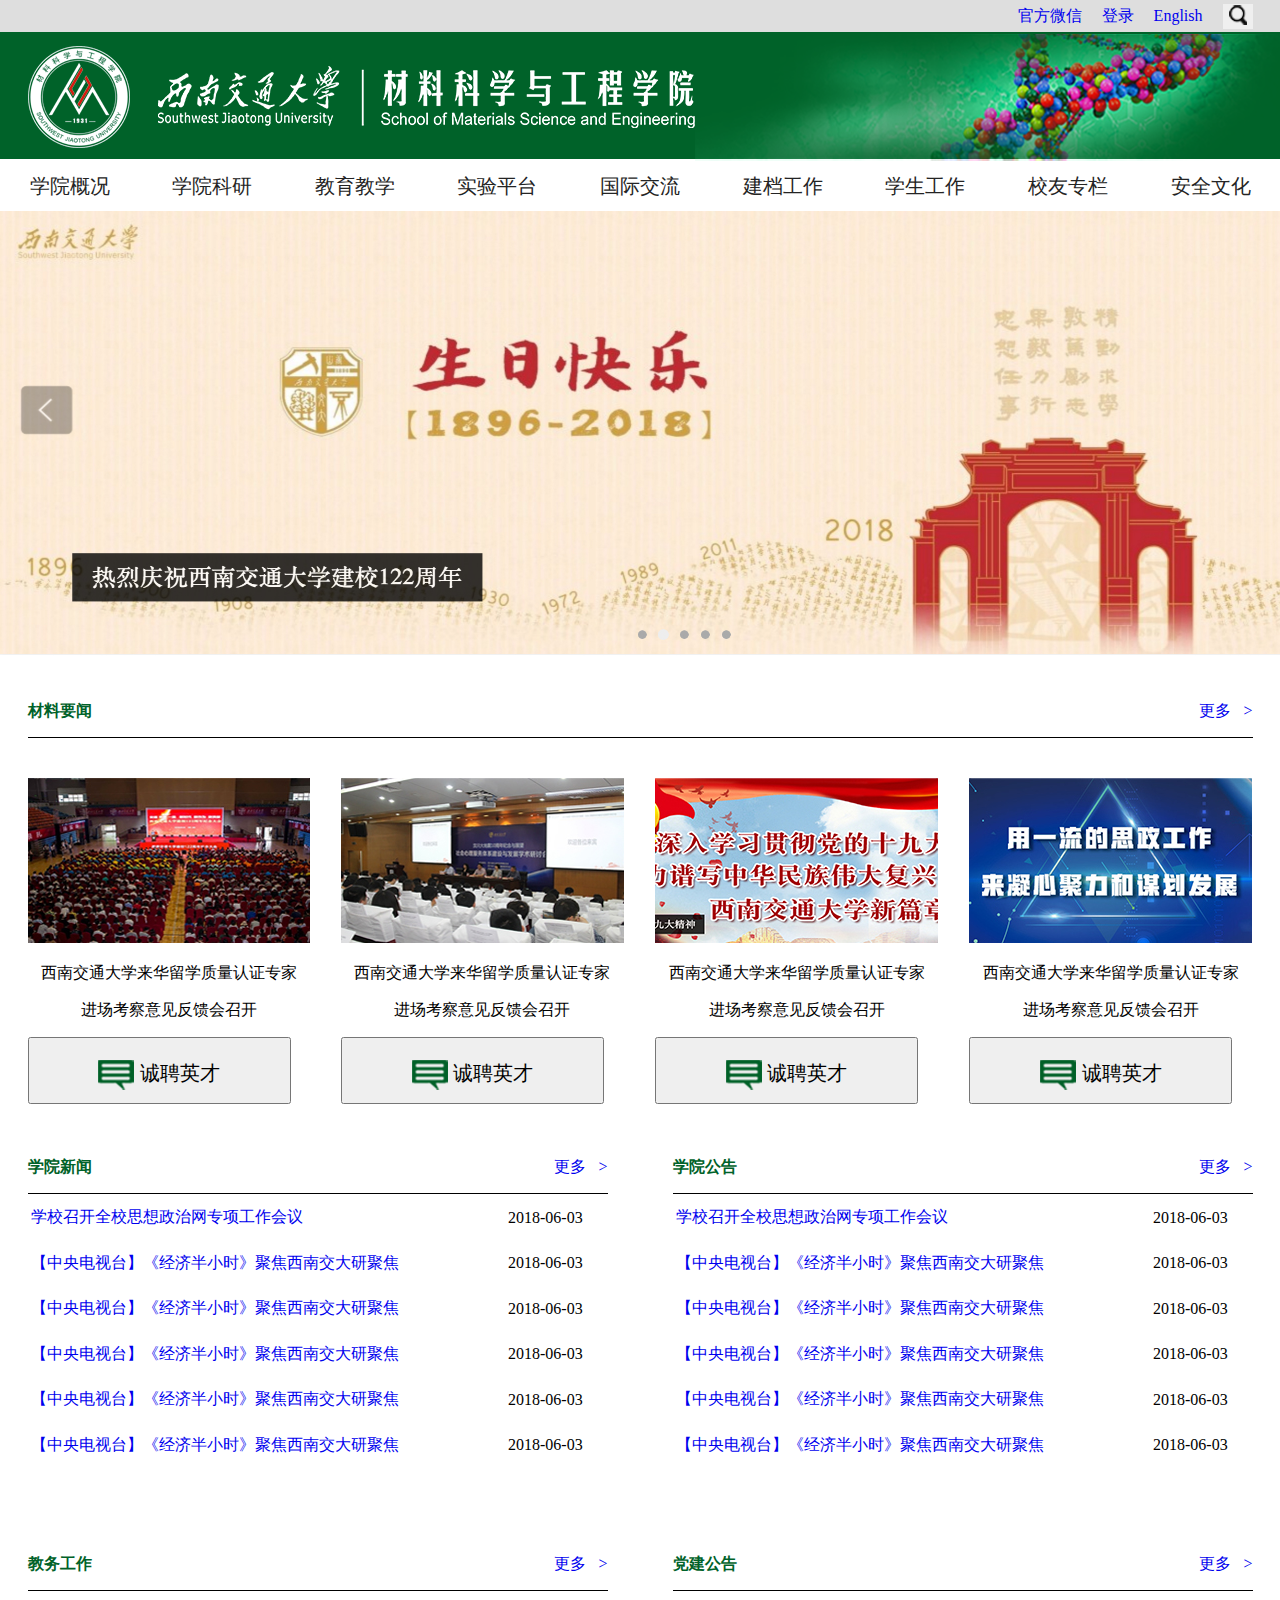
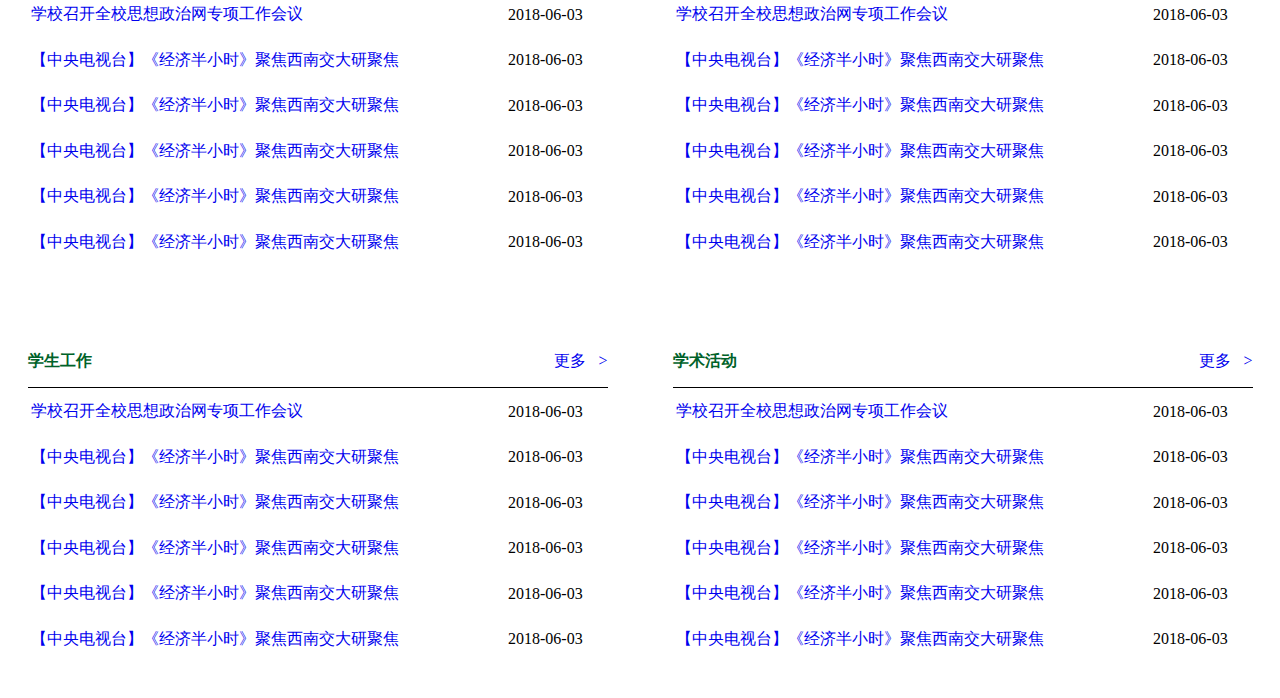
<file: 西南交通大学材料科学与工程学院/index.html>
<!DOCTYPE html>
<html lang="en">
<head>
    <meta charset="UTF-8">
    <meta name="viewport" content="width=device-width, initial-scale=1.0">
    <meta http-equiv="X-UA-Compatible" content="ie=edge">
    <title>西南交通大学材料科学与工程学院</title>
    <link rel="stylesheet" href="css/style.css">
</head>
<body>
    <header>
        <div class="head_top">
            <div class="head_top_main">
                <ul>
                    <li><a href="#">官方微信</a></li>
                    <li><a href="#">登录</a></li>
                    <li><a href="#">English</a></li>
                    <li><button><img src="images/椭圆3.png" alt="search"></button></li>
                </ul>
            </div>
        </div>
        <div class="head_banner">
            <div class="head_banner_main">
                <ul>
                    <li><img src="images/flag.png" alt=""></li>
                    <li><img src="images/name.png" alt=""></li>
                    <li><img src="images/banner4.png" alt=""></li>
                </ul>
            </div>
        </div>
        <div class="head_nav">
            <div class="head_nav_main">
                <ul>
                    <li><a href="#">学院概况</a></li>
                    <li><a href="#">学院科研</a></li>
                    <li><a href="#">教育教学</a></li>
                    <li><a href="#">实验平台</a></li>
                    <li><a href="#">国际交流</a></li>
                    <li><a href="#">建档工作</a></li>
                    <li><a href="#">学生工作</a></li>
                    <li><a href="#">校友专栏</a></li>
                    <li><a href="#">安全文化</a></li>
                </ul>
            </div>
        </div>
    </header>
    <section>
        <div class="banner">
            <div class="banner_img">
                <img src="images/banner2.jpg" alt="">
                <img src="images/banner3.jpg" alt="">
                <img src="images/banner1.png" alt="">
            </div>
        </div>

        <div class="content">
            <div class="content_main">
                <!--材料要闻-->
                <div class="content_main_news">
                    <div class="content_main_news_title">
                        <h4>材料要闻</h4>
                        <div class="more_news">
                            <a href="#">
                                更多  &nbsp;&nbsp;>
                            </a>
                        </div> 
                    </div>
                    <div class="content_main_news_cot">
                        <div class="content_main_news_cot_on">
                            <img src="images/img1.jpg" alt="">
                            <p>西南交通大学来华留学质量认证专家</p>
                            <p>进场考察意见反馈会召开</p>
                            <button><img src="images/Quote.png" alt=""> 诚聘英才</button>
                        </div>
                        <div class="content_main_news_cot_on">
                            <img src="images/img2.jpg" alt="">
                            <p>西南交通大学来华留学质量认证专家</p>
                            <p>进场考察意见反馈会召开</p>
                            <button><img src="images/Quote.png" alt=""> 诚聘英才</button>
                        </div>
                        <div class="content_main_news_cot_three">
                            <img src="images/img3.jpg" alt="">
                            <p>西南交通大学来华留学质量认证专家</p>
                            <p>进场考察意见反馈会召开</p>
                            <button><img src="images/Quote.png" alt=""> 诚聘英才</button>
                        </div>
                        <div class="content_main_news_cot_on">
                            <img src="images/img4.jpg" alt="">
                            <p>西南交通大学来华留学质量认证专家</p>
                            <p>进场考察意见反馈会召开</p>
                            <button><img src="images/Quote.png" alt=""> 诚聘英才</button>
                        </div>
                    </div>
                </div>
                
<!--学院新闻，学院公告-->
                <div class="content_main_newsNotice">
                    <!--学院新闻-->
                    <div class="content_main_newsNotice_xw">
                        <div class="content_main_xw_title">
                            <h4>学院新闻</h4>
                            <div class="more_news">
                                <a href="#">
                                    更多  &nbsp;&nbsp;>
                                </a>
                            </div>
                        </div>
                        <table>
                            <tr>
                                <td><a href="#">学校召开全校思想政治网专项工作会议</a></td>
                                <td>2018-06-03</td>
                            </tr>
                            <tr>
                                <td><a href="#">【中央电视台】《经济半小时》聚焦西南交大研聚焦</a></td>
                                <td>2018-06-03</td>
                            </tr>
                            <tr>
                                <td><a href="#">【中央电视台】《经济半小时》聚焦西南交大研聚焦</a></td>
                                <td>2018-06-03</td>
                            </tr>
                            <tr>
                                <td><a href="#">【中央电视台】《经济半小时》聚焦西南交大研聚焦</a></td>
                                <td>2018-06-03</td>
                            </tr>
                            <tr>
                                <td><a href="#">【中央电视台】《经济半小时》聚焦西南交大研聚焦</a></td>
                                <td>2018-06-03</td>
                            </tr>
                            <tr>
                                <td><a href="#">【中央电视台】《经济半小时》聚焦西南交大研聚焦</a></td>
                                <td>2018-06-03</td>
                            </tr>

                        </table>
                    </div>
                    <!--学院公告-->
                    <div class="content_main_newsNotice_gg">
                        <div class="content_main_gg_title">
                            <h4>学院公告</h4>
                            <div class="more_news">
                                <a href="#">
                                    更多  &nbsp;&nbsp;>
                                </a>
                            </div>
                        </div>
                        <table>
                                <tr>
                                    <td><a href="#">学校召开全校思想政治网专项工作会议</a></td>
                                    <td>2018-06-03</td>
                                </tr>
                                <tr>
                                    <td><a href="#">【中央电视台】《经济半小时》聚焦西南交大研聚焦</a></td>
                                    <td>2018-06-03</td>
                                </tr>
                                <tr>
                                    <td><a href="#">【中央电视台】《经济半小时》聚焦西南交大研聚焦</a></td>
                                    <td>2018-06-03</td>
                                </tr>
                                <tr>
                                    <td><a href="#">【中央电视台】《经济半小时》聚焦西南交大研聚焦</a></td>
                                    <td>2018-06-03</td>
                                </tr>
                                <tr>
                                    <td><a href="#">【中央电视台】《经济半小时》聚焦西南交大研聚焦</a></td>
                                    <td>2018-06-03</td>
                                </tr>
                                <tr>
                                    <td><a href="#">【中央电视台】《经济半小时》聚焦西南交大研聚焦</a></td>
                                    <td>2018-06-03</td>
                                </tr>
    
                            </table>
                    </div>


                </div>



<!--教务工作，党建公告-->
                <div class="content_main_newsNotice">
                        <!--教务工作-->
                        <div class="content_main_newsNotice_xw">
                            <div class="content_main_xw_title">
                                <h4>教务工作</h4>
                                <div class="more_news">
                                    <a href="#">
                                        更多  &nbsp;&nbsp;>
                                    </a>
                                </div>
                            </div>
                            <table>
                                <tr>
                                    <td><a href="#">学校召开全校思想政治网专项工作会议</a></td>
                                    <td>2018-06-03</td>
                                </tr>
                                <tr>
                                    <td><a href="#">【中央电视台】《经济半小时》聚焦西南交大研聚焦</a></td>
                                    <td>2018-06-03</td>
                                </tr>
                                <tr>
                                    <td><a href="#">【中央电视台】《经济半小时》聚焦西南交大研聚焦</a></td>
                                    <td>2018-06-03</td>
                                </tr>
                                <tr>
                                    <td><a href="#">【中央电视台】《经济半小时》聚焦西南交大研聚焦</a></td>
                                    <td>2018-06-03</td>
                                </tr>
                                <tr>
                                    <td><a href="#">【中央电视台】《经济半小时》聚焦西南交大研聚焦</a></td>
                                    <td>2018-06-03</td>
                                </tr>
                                <tr>
                                    <td><a href="#">【中央电视台】《经济半小时》聚焦西南交大研聚焦</a></td>
                                    <td>2018-06-03</td>
                                </tr>
    
                            </table>
                        </div>
                        <!--党建公告-->
                        <div class="content_main_newsNotice_gg">
                            <div class="content_main_gg_title">
                                <h4>党建公告</h4>
                                <div class="more_news">
                                    <a href="#">
                                        更多  &nbsp;&nbsp;>
                                    </a>
                                </div>
                            </div>
                            <table>
                                    <tr>
                                        <td><a href="#">学校召开全校思想政治网专项工作会议</a></td>
                                        <td>2018-06-03</td>
                                    </tr>
                                    <tr>
                                        <td><a href="#">【中央电视台】《经济半小时》聚焦西南交大研聚焦</a></td>
                                        <td>2018-06-03</td>
                                    </tr>
                                    <tr>
                                        <td><a href="#">【中央电视台】《经济半小时》聚焦西南交大研聚焦</a></td>
                                        <td>2018-06-03</td>
                                    </tr>
                                    <tr>
                                        <td><a href="#">【中央电视台】《经济半小时》聚焦西南交大研聚焦</a></td>
                                        <td>2018-06-03</td>
                                    </tr>
                                    <tr>
                                        <td><a href="#">【中央电视台】《经济半小时》聚焦西南交大研聚焦</a></td>
                                        <td>2018-06-03</td>
                                    </tr>
                                    <tr>
                                        <td><a href="#">【中央电视台】《经济半小时》聚焦西南交大研聚焦</a></td>
                                        <td>2018-06-03</td>
                                    </tr>
                                </table>
                        </div>
                    </div>



<!--学生工作和学术活动-->
                    <div class="content_main_newsNotice">
                            <!--学生工作-->
                            <div class="content_main_newsNotice_xw">
                                <div class="content_main_xw_title">
                                    <h4>学生工作</h4>
                                    <div class="more_news">
                                        <a href="#">
                                            更多  &nbsp;&nbsp;>
                                        </a>
                                    </div>
                                </div>
                                <table>
                                    <tr>
                                        <td><a href="#">学校召开全校思想政治网专项工作会议</a></td>
                                        <td>2018-06-03</td>
                                    </tr>
                                    <tr>
                                        <td><a href="#">【中央电视台】《经济半小时》聚焦西南交大研聚焦</a></td>
                                        <td>2018-06-03</td>
                                    </tr>
                                    <tr>
                                        <td><a href="#">【中央电视台】《经济半小时》聚焦西南交大研聚焦</a></td>
                                        <td>2018-06-03</td>
                                    </tr>
                                    <tr>
                                        <td><a href="#">【中央电视台】《经济半小时》聚焦西南交大研聚焦</a></td>
                                        <td>2018-06-03</td>
                                    </tr>
                                    <tr>
                                        <td><a href="#">【中央电视台】《经济半小时》聚焦西南交大研聚焦</a></td>
                                        <td>2018-06-03</td>
                                    </tr>
                                    <tr>
                                        <td><a href="#">【中央电视台】《经济半小时》聚焦西南交大研聚焦</a></td>
                                        <td>2018-06-03</td>
                                    </tr>
        
                                </table>
                            </div>
                            <!--学术活动-->
                            <div class="content_main_newsNotice_gg">
                                <div class="content_main_gg_title">
                                    <h4>学术活动</h4>
                                    <div class="more_news">
                                        <a href="#">
                                            更多  &nbsp;&nbsp;>
                                        </a>
                                    </div>
                                </div>
                                <table>
                                        <tr>
                                            <td><a href="#">学校召开全校思想政治网专项工作会议</a></td>
                                            <td>2018-06-03</td>
                                        </tr>
                                        <tr>
                                            <td><a href="#">【中央电视台】《经济半小时》聚焦西南交大研聚焦</a></td>
                                            <td>2018-06-03</td>
                                        </tr>
                                        <tr>
                                            <td><a href="#">【中央电视台】《经济半小时》聚焦西南交大研聚焦</a></td>
                                            <td>2018-06-03</td>
                                        </tr>
                                        <tr>
                                            <td><a href="#">【中央电视台】《经济半小时》聚焦西南交大研聚焦</a></td>
                                            <td>2018-06-03</td>
                                        </tr>
                                        <tr>
                                            <td><a href="#">【中央电视台】《经济半小时》聚焦西南交大研聚焦</a></td>
                                            <td>2018-06-03</td>
                                        </tr>
                                        <tr>
                                            <td><a href="#">【中央电视台】《经济半小时》聚焦西南交大研聚焦</a></td>
                                            <td>2018-06-03</td>
                                        </tr>
            
                                    </table>
                            </div>
                        </div>



            </div> 
        </div>
    </section>
    
</body>
</html>
</file>
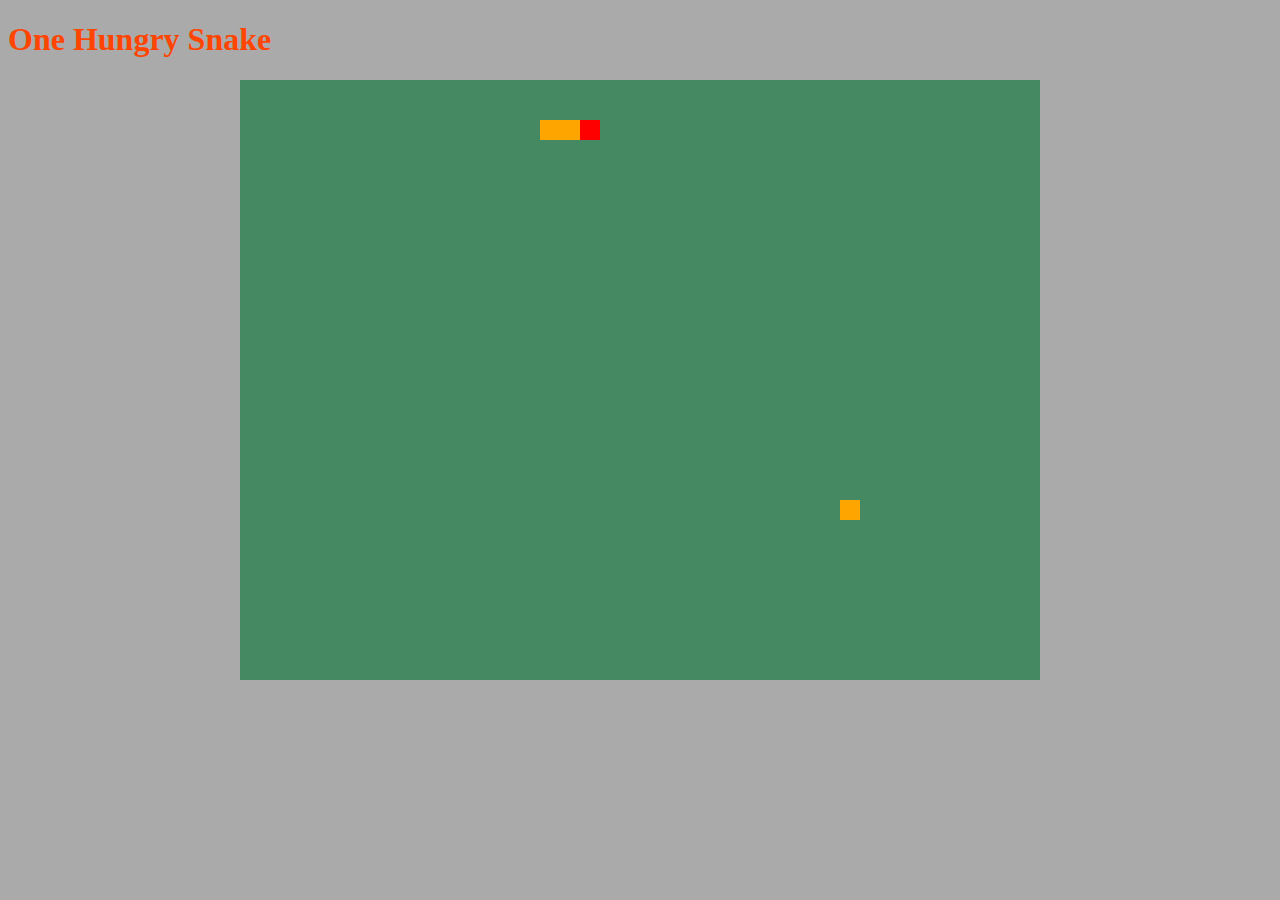
<file: 贪吃蛇/index.html>
<!DOCTYPE html>
<html lang="en">
<head>
    <meta charset="UTF-8">
    <meta name="viewport" content="width=device-width, initial-scale=1.0">
    <meta http-equiv="X-UA-Compatible" content="ie=edge">
    <title>贪吃蛇</title>
    <style>
        body{
            background-color: #aaa;
        }
        h1{
            color: orangered
        }
        .map{
            width: 800px;
            height: 600px;
            background-color: #AAA;
            position: relative;
            margin: 0 auto;
            background-color: #458963;
        }

    </style>
</head>
<body>
    <!-- //1.画出地图 -->
    <h1>One Hungry Snake</h1>
    <div class="map" id="map"></div>
    <script src="common.js"></script>
    <script src="food.js"></script>
    <script src="snake.js"></script>
    <script src="game.js"></script>
    <script>

       

        
        
       
        //外部测试代码
         
        // var food=new Food();
        // food.init(byId("map"));
        // var snake=new Snake();
        // snake.init(byId("map"));

        // setInterval(function(){
        //     snake.move(food,byId("map"));
        //     snake.init(byId("map"));
            
        // },1000)
            
        
        
    </script>
</body>
</html>
</file>
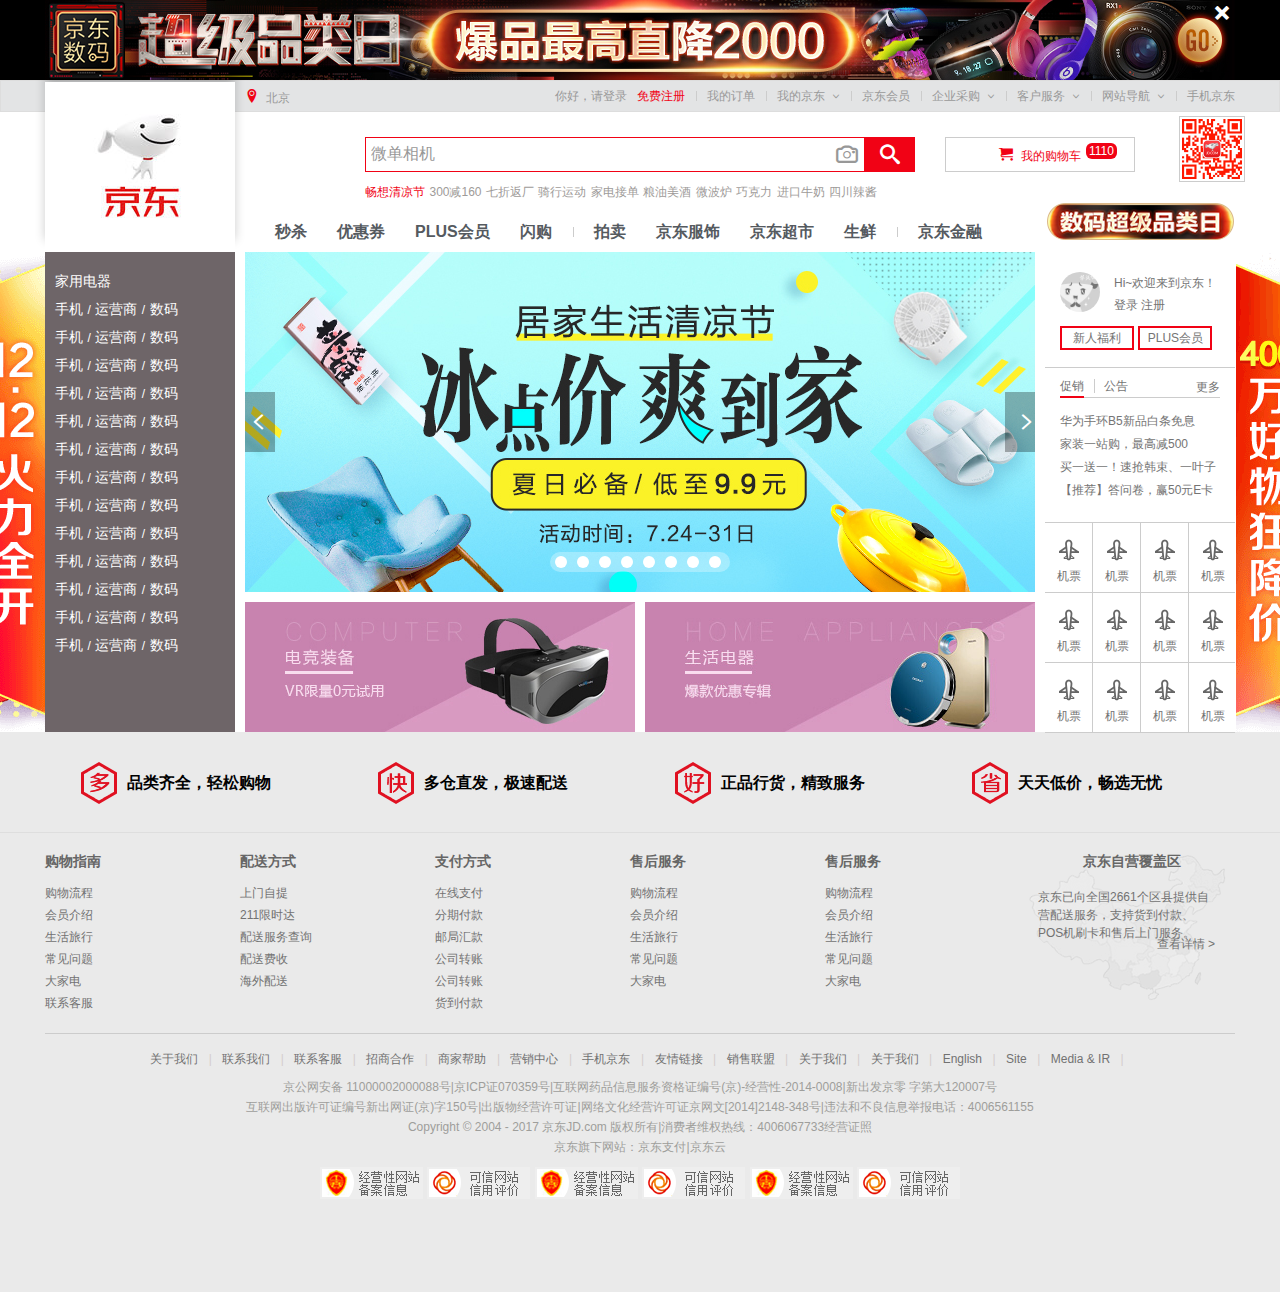
<file: 京东/京东.html>
<!DOCTYPE html>
<html lang="en">
<head>
    <meta charset="UTF-8">
    <meta name="viewport" content="width=device-width, initial-scale=1.0">
    <meta http-equiv="X-UA-Compatible" content="ie=edge">
    <meta name="description" content="京东JD.COM-专业的综合网上购物商城,销售家电、数码通讯、电脑、家居百货、服装服饰、母婴、图书、食品等数万个品牌优质商品.便捷、诚信的服务，为您提供愉悦的网上购物体验!" />
    <meta name="Keywords" content="网上购物,网上商城,手机,笔记本,电脑,MP3,CD,VCD,DV,相机,数码,配件,手表,存储卡,京东">
    <title>京东(JD.COM)-正品低价、品质保障、配送及时、轻松购物！</title>
    <link rel="shortcut icon" href="favicon.ico" type="image/x-icon"/>
    <link rel="stylesheet" href="css/normalize.css">
    <link rel="stylesheet" href="css/base.css">
    <link rel="stylesheet" href="css/index.css">
</head>
<body>
    <!-- 顶部 -->
    <div class="j_event">
        <a href="#" class="w">
            <i></i>
        </a>
    </div>
    <!-- 快捷导航栏 -->
    <div class="shortcut">
        <div class="w">
            <ul class="fl">
                <li>
                    <i class="dir"></i>
                    北京
                </li>
            </ul>
            <ul class="fr">
                <li>
                    <a href="">你好，请登录</a>&nbsp;&nbsp;
                    <a href="#" class="style_red">免费注册</a>
                </li>
                <li class="spacer"></li>
                <li><a href="">我的订单</a></li>
                <li class="spacer"></li>
                <li class="dropdown">
                    <a href="">我的京东</a>
                    <i></i>
                </li>
                <li class="spacer"></li>
                <li><a href="">京东会员</a></li>
                <li class="spacer"></li>
                <li class="dropdown">
                    <a href="">企业采购</a>
                    <i></i>
                </li>
                <li class="spacer"></li>
                <li class="dropdown">
                    <a href="">客户服务</a>
                    <i></i>
                </li>
                <li class="spacer"></li>
                <li class="dropdown">
                    <a href="">网站导航</a>
                    <i></i>
                </li>
                <li class="spacer"></li>
                <li class="mobileJd">
                    <a href="">手机京东</a>
                    <div class="mobile">
                        <img src="images/mobile.png" alt="">
                    </div>
                </li>
            </ul>
        </div>
    </div>
    <!-- header部分 start-->
    <div class="header">
        <div class="w inner">
            <!-- logo部分 -->
            <div class="logo">
                <h1>
                    <a href="http://www.jd.com" title="京东网">京东</a>
                </h1>
            </div>
            <!-- search部分 -->
            <div class="search">
                <input type="text" value="微单相机">
                <button><i></i></button>
                <span></span>
            </div>
            <!-- 热词部分 -->
            <div class="hotwords">
                <a href="#" class="style_red">畅想清凉节</a>
                <a href="#">300减160</a>
                <a href="#">七折返厂</a>
                <a href="#">骑行运动</a>
                <a href="#">家电接单</a>
                <a href="#">粮油美酒</a>
                <a href="#">微波炉</a>
                <a href="#">巧克力</a>
                <a href="#">进口牛奶</a>
                <a href="#">四川辣酱</a>
            </div>
            <!-- 购物车部分 -->
            <div class="shopCar">
                <i></i>
                <a>我的购物车</a>
                <s>1110</s>
            </div>
            <!-- 电脑 -->
            <div class="computer">
                <a href="#"></a>
            </div>
            <!-- navitems -->
            <div class="navitems">
                <ul>
                    <li><a href="">秒杀</a></li>
                    <li><a href="">优惠券</a></li>
                    <li><a href="">PLUS会员</a></li>
                    <li><a href="">闪购</a></li>
                </ul>
                <div class="spacer"></div>
                <ul>
                    <li><a href="">拍卖</a></li>
                    <li><a href="">京东服饰</a></li>
                    <li><a href="">京东超市</a></li>
                    <li><a href="">生鲜</a></li>
                </ul>
                <div class="spacer"></div>
                <ul>
                    <li><a href="">京东金融</a></li>
                </ul>
            </div>

        </div>
    </div>
    <!-- header部分 end -->

    <!-- main部分 start --> 
    <div class="jd">
        <!-- main的版心 -->
        <div class="w jd-inner">
            <div class="jd-left">
                <ul>
                    <li><a href="#">家用电器</a></li>
                    <li>
                        <a href="#">手机</a>
                        <span>/</span>
                        <a href="#">运营商</a>
                        <span>/</span>
                        <a href="#">数码</a>
                    </li>
                    <li>
                        <a href="#">手机</a>
                        <span>/</span>
                        <a href="#">运营商</a>
                        <span>/</span>
                        <a href="#">数码</a>
                    </li>
                    <li>
                        <a href="#">手机</a>
                        <span>/</span>
                        <a href="#">运营商</a>
                        <span>/</span>
                        <a href="#">数码</a>
                    </li>
                    <li>
                        <a href="#">手机</a>
                        <span>/</span>
                        <a href="#">运营商</a>
                        <span>/</span>
                        <a href="#">数码</a>
                    </li>
                    <li>
                        <a href="#">手机</a>
                        <span>/</span>
                        <a href="#">运营商</a>
                        <span>/</span>
                        <a href="#">数码</a>
                    </li>
                    <li>
                        <a href="#">手机</a>
                        <span>/</span>
                        <a href="#">运营商</a>
                        <span>/</span>
                        <a href="#">数码</a>
                    </li>
                    <li>
                        <a href="#">手机</a>
                        <span>/</span>
                        <a href="#">运营商</a>
                        <span>/</span>
                        <a href="#">数码</a>
                    </li>
                    <li>
                        <a href="#">手机</a>
                        <span>/</span>
                        <a href="#">运营商</a>
                        <span>/</span>
                        <a href="#">数码</a>
                    </li>
                    <li>
                        <a href="#">手机</a>
                        <span>/</span>
                        <a href="#">运营商</a>
                        <span>/</span>
                        <a href="#">数码</a>
                    </li>
                    <li>
                        <a href="#">手机</a>
                        <span>/</span>
                        <a href="#">运营商</a>
                        <span>/</span>
                        <a href="#">数码</a>
                    </li>
                    <li>
                        <a href="#">手机</a>
                        <span>/</span>
                        <a href="#">运营商</a>
                        <span>/</span>
                        <a href="#">数码</a>
                    </li>
                    <li>
                        <a href="#">手机</a>
                        <span>/</span>
                        <a href="#">运营商</a>
                        <span>/</span>
                        <a href="#">数码</a>
                    </li>
                    <li>
                        <a href="#">手机</a>
                        <span>/</span>
                        <a href="#">运营商</a>
                        <span>/</span>
                        <a href="#">数码</a>
                    </li>
                </ul>
            </div>
            <div class="jd-mid">
                <div class="jd-mid-one">
                    <div class="array">
                        <!-- 左右的点击图标 -->
                        <a href="" class="arr-l"></a>
                        <a href="" class="arr-r"></a>
                        <!-- 导航点 -->
                        <ol>
                            <li></li>
                            <li></li>
                            <li></li>
                            <li></li>
                            <li></li>
                            <li></li>
                            <li></li>
                            <li></li>
                        </ol>
                        <!-- 轮播图 -->
                        <ul>
                            <li>
                                <a href="#"><img src="images/banner.jpg" alt=""></a>
                            </li>
                        </ul>

                    </div>
                </div>
                <div class="jd-mid-two">
                    <div><img src="images/pic1.jpg" alt=""></div>
                    <div><img src="images/pic2.jpg" alt=""></div>
                </div>
            </div>
            <div class="jd-right">
                <div class="user">
                    <div class="user-info">
                        <a href="#" class="user-img">
                            <img src="images/no_login.jpg" alt="">
                        </a>
                        <p>Hi~欢迎来到京东！<br><a href="">登录</a>  <a href="#">注册</a></p>
                        
                    </div>
                    <div class="user-profit">
                        <a href="">新人福利</a>
                        <a href="">PLUS会员</a>
                    </div>
                </div>
                <!-- 消息切换栏 -->
                <div class="news">
                    <div class="news-hd">
                        <a href="javascript::" class="live cuxiao">促销</a>
                        <a href="javascript::" class="live">公告</a>
                        <a href="#" class="more1">更多</a>
                        <div class="line"></div>
                    </div>
                    <div class="news-bd">
                        <ul>
                            <li><a href="#">华为手环B5新品白条免息</a></li>
                            <li><a href="#">家装一站购，最高减500</a></li>
                            <li><a href="#">买一送一！速抢韩束、一叶子</a></li>
                            <li><a href="#">【推荐】答问卷，赢50元E卡</a></li>
                        </ul>
                        <!-- <ul>
                            <li><a href="#">华为手环B5新品白条免息</a></li>
                            <li><a href="#">家装一站购，最高减500</a></li>
                            <li><a href="#">买一送一！速抢韩束、一叶子</a></li>
                            <li><a href="#">【推荐】答问卷，赢50元E卡</a></li>
                        </ul> -->
                    </div>
                </div>
                <!-- 消息切换栏结束 -->
                <div class="serv">
                    <ul>
                        <li><a href="#">
                            <i></i>
                            <p>机票</p>
                        </a></li>
                        <li><a href="#">
                            <i></i>
                            <p>机票</p>
                        </a></li>
                        <li><a href="#">
                            <i></i>
                            <p>机票</p>
                        </a></li>
                        <li><a href="#">
                            <i></i>
                            <p>机票</p>
                        </a></li>
                        <li><a href="#">
                            <i></i>
                            <p>机票</p>
                        </a></li>
                        <li><a href="#">
                            <i></i>
                            <p>机票</p>
                        </a></li>
                        <li><a href="#">
                            <i></i>
                            <p>机票</p>
                        </a></li>
                        <li><a href="#">
                            <i></i>
                            <p>机票</p>
                        </a></li>
                        <li><a href="#">
                            <i></i>
                            <p>机票</p>
                        </a></li>
                        <li><a href="#">
                            <i></i>
                            <p>机票</p>
                        </a></li>
                        <li><a href="#">
                            <i></i>
                            <p>机票</p>
                        </a></li>
                        <li><a href="#">
                            <i></i>
                            <p>机票</p>
                        </a></li>
                    </ul>
                </div>
            </div>
        </div>
        <!-- 给大背景的一个a 标签 -->
        <div class="ad">
            <a href="#"></a>
        </div>
    </div>
    <!-- main部分 end -->


    <!-- 底部部分 start -->
    <div class="footer">
        <div class="footer-service">
            <!-- 多快好省 -->
            <div class="w footer-service-inner">
                <ul class="clearfix">
                    <li>
                        <div class="service-unit">
                            <h5>多</h5>
                            <p>品类齐全，轻松购物</p>
                        </div>
                    </li>
                    <li>
                        <div class="service-unit">
                            <h5 class="kuai">快</h5>
                            <p>多仓直发，极速配送</p>
                        </div>
                    </li>
                    <li>
                        <div class="service-unit">
                            <h5 class="hao">好</h5>
                            <p>正品行货，精致服务</p>
                        </div>
                    </li>
                    <li>
                        <div class="service-unit">
                            <h5 class="sheng">省</h5>
                            <p>天天低价，畅选无忧</p>
                        </div>
                    </li>
                </ul>
            </div>
        </div>
        <!-- 帮助模块 -->
        <div class="w help clearfix">
            <dl>
                <dt>购物指南</dt>
                <dd><a href="#">购物流程</a></dd>
                <dd><a href="#">会员介绍</a></dd>
                <dd><a href="#">生活旅行</a></dd>
                <dd><a href="#">常见问题</a></dd>
                <dd><a href="#">大家电</a></dd>
                <dd><a href="#">联系客服</a></dd>
            </dl>
            <dl>
                <dt>配送方式</dt>
                <dd><a href="#">上门自提</a></dd>
                <dd><a href="#">211限时达</a></dd>
                <dd><a href="#">配送服务查询</a></dd>
                <dd><a href="#">配送费收</a></dd>
                <dd><a href="#">海外配送</a></dd>
            </dl>
            <dl>
                <dt>支付方式</dt>
                <dd><a href="#">在线支付</a></dd>
                <dd><a href="#">分期付款</a></dd>
                <dd><a href="#">邮局汇款</a></dd>
                <dd><a href="#">公司转账</a></dd>
                <dd><a href="#">公司转账</a></dd>
                <dd><a href="#">货到付款</a></dd>
            </dl>
            <dl>
                <dt>售后服务</dt>
                <dd><a href="#">购物流程</a></dd>
                <dd><a href="#">会员介绍</a></dd>
                <dd><a href="#">生活旅行</a></dd>
                <dd><a href="#">常见问题</a></dd>
                <dd><a href="#">大家电</a><dd>
            </dl>
            <dl>
                <dt>售后服务</dt>
                <dd><a href="#">购物流程</a></dd>
                <dd><a href="#">会员介绍</a></dd>
                <dd><a href="#">生活旅行</a></dd>
                <dd><a href="#">常见问题</a></dd>
                <dd><a href="#">大家电</a><dd>

            </dl>
            <dl class="cover">
                <dt>京东自营覆盖区</dt>
                <dd class="info">京东已向全国2661个区县提供自营配送服务，支持货到付款、POS机刷卡和售后上门服务。</dd>
                <dd class="more"><a href="#">查看详情 ></a></dd>
            </dl>
        </div>
<!-- 版权模块 -->
        <div class="w copyright">			
                <div class="links">
                    <a href="#">关于我们</a>
                    <span>|</span>
                    <a href="#">联系我们</a>
                    <span>|</span>
                    <a href="#">联系客服</a>
                    <span>|</span>
                    <a href="#">招商合作</a>
                    <span>|</span>
                    <a href="#">商家帮助</a>
                    <span>|</span>
                    <a href="#">营销中心</a>
                    <span>|</span>
                    <a href="#">手机京东</a>
                    <span>|</span>
                    <a href="#">友情链接</a>
                    <span>|</span>
                    <a href="#">销售联盟</a>
                    <span>|</span>
                    <a href="#">关于我们</a>
                    <span>|</span>
                    <a href="#">关于我们</a>
                    <span>|</span>
                    
                    <a href="#">English</a>
                    <span>|</span>
                    <a href="#">Site</a>
                    <span>|</span>
                    <a href="#">Media & IR</a>
                    <span>|</span>
                </div>

                <div class="c-info">
                    <p>京公网安备 11000002000088号|京ICP证070359号|互联网药品信息服务资格证编号(京)-经营性-2014-0008|新出发京零 字第大120007号</p>
                    <p>互联网出版许可证编号新出网证(京)字150号|出版物经营许可证|网络文化经营许可证京网文[2014]2148-348号|违法和不良信息举报电话：4006561155</p>
                    <p>Copyright © 2004 - 2017  京东JD.com 版权所有|消费者维权热线：4006067733经营证照</p>
                    <p>京东旗下网站：京东支付|京东云</p>
                </div>
                <div class="tupian">
                    <a href="#"></a>
                    <a href="#" class="kexin"></a>
                    <a href="#"></a>
                    <a href="#" class="kexin"></a>
                    <a href="#"></a>
                    <a href="#" class="kexin"></a>
                </div>
        </div>


    </div>
    <!-- 底部部分  end -->
</body>
</html>
</file>
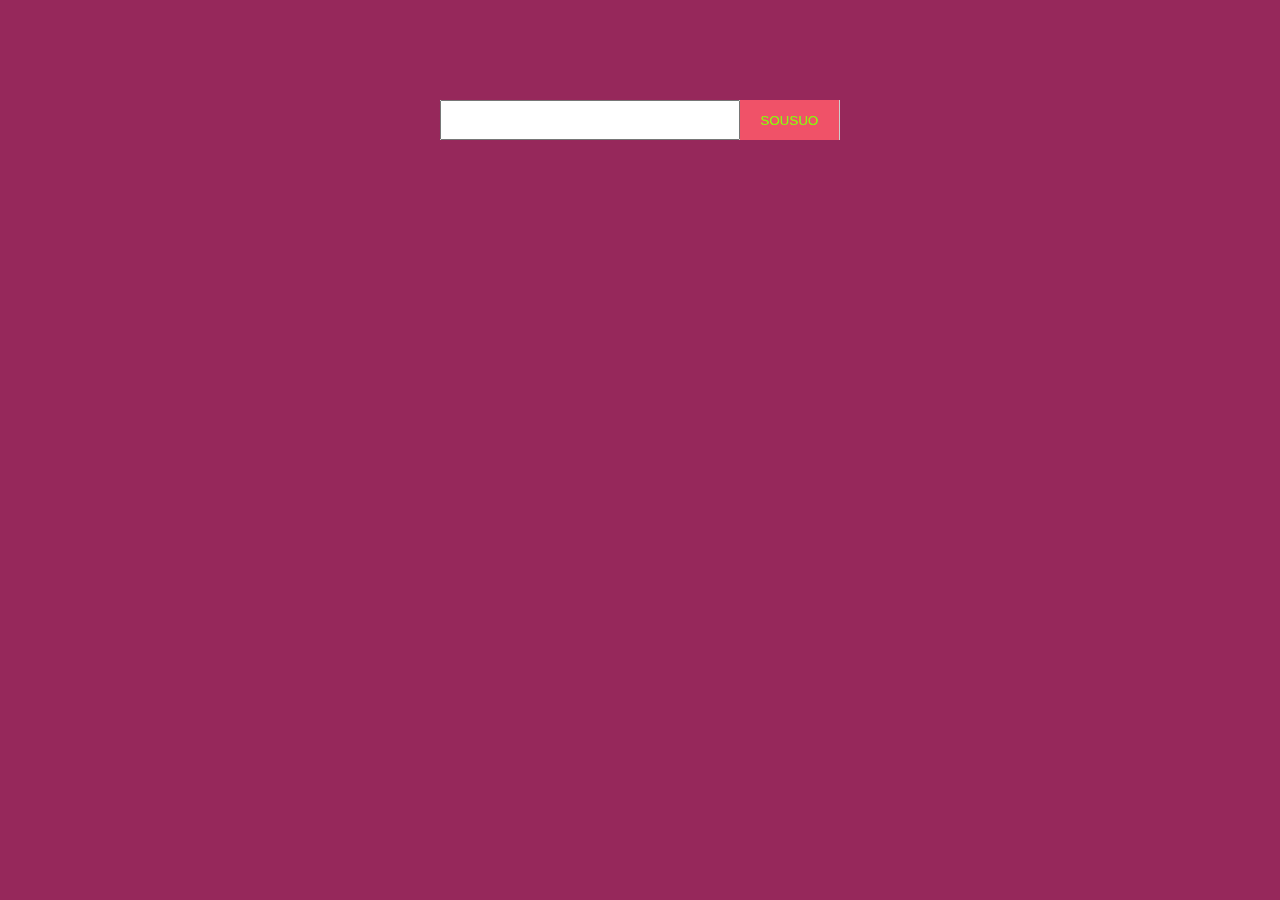
<file: 搜索框/1.搜索框.html>
<!DOCTYPE html>
<html lang="en">
<head>
    <meta charset="UTF-8">
    <meta name="viewport" content="width=device-width, initial-scale=1.0">
    <meta http-equiv="X-UA-Compatible" content="ie=edge">
    <title>百度的搜索框</title>
</head>
<style>
    *{
        margin: 0;
        padding: 0;
        box-sizing: border-box;
    }
    body{
        background-color: #96285b;
    }
    #box{
        margin: 100px auto 0;
        width: 400px;
        height: 40px;
        background-color: #ccc;
    }
    #txt{
        width: 300px;
        height: 40px;
        float: left;
        outline: none;
        text-indent: 10px;
    }
    #btn{
        width: 99px;
        height: 40px;
        color: chartreuse;
        float: left;
        border: 1px solid #f05268;
        background-color: #f05268;
    }
</style>
<body>
    <div id="box">
        <input type="text" id="txt" value="">
        <input type="button" value="SOUSUO" id="btn">
    </div>


    <script src="common.js"></script>
    <script>
        var keywords=["德玛西亚万岁","德邦总管菊花信","为什么他这么厉害？","为什么中国的长城很出名？","腾讯视萍","小李子真的很帅","苹果此次召回还是没有中国","为什么大海是蓝的","为什么天空是蓝的","为什么你这么帅"]
        //获取文本框键盘抬起事件
        byId("txt").onkeyup=function(){
            //每次键盘抬起都判断页面中有没有这个div
            if(byId("dv")){
                byId("box").removeChild(byId("dv"))
            }

            //获取文本框输入的内容
            var text=this.value;
            var tempArr=[];//
            //把输入的内容与数组的内容对比
            for(var i=0;i<keywords.length;i++){
                if(keywords[i].indexOf(text)==0){
                    tempArr.push(keywords[i]);//追加
                }
            }
            //坑-----
            //如果文本框是空的，临时数组是空的，不用创建div
            if(this.value.length==0||tempArr.length==0){
                //如果页面中有这个div ,则删除这个div
                if(byId("dv")){
                    byId("box").removeChild(byId("dv"));
                }
                return;
            }
            //遍历临时数组创建div,把div 加入到ID为 box的
            var newDiv=document.createElement("div");
            byId("box").appendChild(newDiv)
            newDiv.id="dv"
            newDiv.style.width="300px";
            // newDiv.style.height="200px";
            newDiv.style.border="1px solid #f05268";
            //循环遍历临时数组，创建对应的p标签
            for(var i=0;i<tempArr.length;i++){
                var newP=document.createElement("p");
                //把P加入新div中
                newDiv.appendChild(newP);
                setInnerText(newP,tempArr[i]);
                newP.style.cursor="pointer";
                newP.style.marginTop="10px";
                newP.style.paddingLeft="5px";
                newP.style.color="#fff"
                newP.onmouseover=mouseoverBgc;
                newP.onmouseout=mouseoutBgc;
            }
        }
        function mouseoverBgc(){
            this.style.backgroundColor="#f05268";
        }
        function mouseoutBgc(){
            this.style.backgroundColor="";
        }
    </script>
</body>
</html>
</file>
<file: 西南交通大学材料科学与工程学院/css/style.css>
body,html,h4{
    margin: 0;padding:0;
}
body,html{
    width: 100%;
    height: 100%;
}
ul{
    list-style: none;
}   
button{outline: none;}
a:visited{text-decoration: #191919}
a:link{text-decoration: #191919}
.head_top{
    width: 100%;
    height:32px; 
    background-color: #dedede;
}
.head_top_main{
    width: 1225px;
    height: 32px;
    background-color: #dedede;
    margin: 0 auto;
}
.head_top_main ul{
    float: right;
    margin: 0;
}
.head_top_main li{
    margin-left: 20px;
    float: left;
}
.head_top_main a{
    line-height: 32px;
}
.head_top_main button{
    border: 0;
    margin-top:4px;
}


.head_banner{
    height: 127px;
    background-color: #006229
}
.head_banner_main{
    height: 127px;
    width: 1225px;
    margin: 0 auto;
}
.head_banner_main ul, .head_banner_main li{
    margin:0;padding: 0;
}
.head_banner_main li{
    line-height: 127px;
    float: left;
}
.head_banner_main li:nth-child(2){
    margin-left: 28px;
}
.head_banner_main li:nth-child(3){
    margin-right:-28px;
}
.head_banner_main img{
    vertical-align: middle;
}


.head_nav{
    height: 50px;
    background-color: #ffffff;

    
}
.head_nav_main{
    width: 1225px;
    height: 50px;
    margin: 0 auto;
    font-size: 20px;
    font-family: "微软雅黑";
}
.head_nav ul{
    padding: 0;margin: 2px;
    display: flex;
    justify-content: space-between
}
.head_nav_main li{

float: left;

}
.head_nav_main a{
    line-height: 50px;
    color: #242424;  
}


.banner_img,.banner img{
    width: 1362px;
    height: 445px;
    overflow: hidden;
}
.banner_img{
    margin: 0 auto;
}

.content h4{
    color: #006229;
    float: left;
}
.more_news{
    float: right;
}
.content_main_news a{
    line-height: 20px;

}
.content_main_news{
    width: 1225px;
    height: 406px;
}
.content_main{
    width: 1225px;
    margin: 0 auto;
    margin-top: 45px;
}
.content_main_news_title{
    height: 36px;
    border-bottom: 1px solid;
}
.content_main_news_cot{
    height: 330px;
    margin: 0 auto;
    margin-top: 40px;
    display: flex;
    justify-content: space-between;
}
content_main_news_cot_on{
    width: 282px;
}
.content_main p{
    text-align: center;
}
.content_main button{
    width: 263px;
    height: 67px;
    font-size: 20px;
    line-height: 67px;
}
.content_main button>img{
    vertical-align: middle;
}


/* 学院新闻，学院公告 */
.content_main_newsNotice{
    width: 1225px;
    height: 347px;
    margin-top: 50px;
    display: flex;
    justify-content: space-between
}
.content_main_newsNotice_xw,.content_main_newsNotice_gg{
    width: 580px;
    height: 347px;
}
.content_main_gg_title,.content_main_xw_title{
    border-bottom: 1px solid;
    height: 36px;
}
.content_main_newsNotice table{
    height: 275px;
    width: 580px;
}
</file>
<file: 京东/css/base.css>
/* 字体图标 */
@font-face {
    font-family: 'icomoon';
    src:  url('../fonts/icomoon.eot?fml8ib');
    src:  url('../fonts/icomoon.eot?fml8ib#iefix') format('embedded-opentype'),
      url('../fonts/icomoon.ttf?fml8ib') format('truetype'),
      url('../fonts/icomoon.woff?fml8ib') format('woff'),
      url('../fonts/icomoon.svg?fml8ib#icomoon') format('svg');
    font-weight: normal;
    font-style: normal;
  }
/* 版心 */
.w{
    width: 1190px;
    margin: 0 auto;
}
.fl{
    float: left;
}
.fr{
    float: right;
}
li{
    list-style: none;
}
*{
    margin: 0;
    padding: 0;
}
a{
    text-decoration: none;
}
input,button{
    border: 0;
}
img{
    vertical-align: top;/*去除图片底侧缝隙，图片和文字的基线对齐 */
}
.style_red{
    color: #f10215!important;
}
.clearfix::after{
    content: "";
    display: block;
    height: 0;
    clear: both;
    visibility: hidden;
}
.clearfix{
    *zoom: 1;
}
/* 京东顶部 */
.j_event{
    /* height: 80px; */
    background-color: #000;
}
.j_event a{
    display: block;
    background: url(../images/header.jpg) no-repeat;
    height: 80px;
    position: relative;
}
.j_event a i{
    width: 15px;
    height: 15px;
    font-size: 14px;
    position: absolute;
    right: 5px;
    top: 5px;
    font-family:"icomoon";
    font-style: normal;
    background:rgba(0, 0, 0, 0.3) ;
    color: #fff;
}

/* 快捷导航栏 */
.shortcut{
    height: 30px;
    background-color: #E3E4E5;;
    border: 1px solid #dddddd;
    line-height: 30px;
    font-size: 12px;
    color: #999;
}
.shortcut li a{
    color: #999;
    text-decoration: none;
    font-size: 12px; 
}
.dir{
    font-family: "icomoon";
    font-style: normal;
    font-size: 14px;
    color: #f10215;
    margin-right: 4px;
}
.shortcut .fl li{
    margin-left: 200px;
    height: 30px;
}
.shortcut .fr li{
    float: left;
}
.shortcut .fr li a:hover{
    color: #c81623;
}
.spacer{
    width: 1px;
    height: 10px;
    border-right:1px solid #ccc;
    margin: 10px 10px 0;
}
.dropdown{
    padding-right: 15px;
    position: relative;
}
.dropdown i{
    font-family: "icomoon";
    font-style: normal;
    position: absolute;
    right: -2px;
    top: -2px;
}
.mobileJd{
    position: relative;
}
.mobile{
    position: absolute;
    width: 60px;
    height: 60px;
    border: 1px solid #ccc;
    padding: 2px;
    left: -8px;
    top: 35px;
    z-index: 1;
}

/* header部分 start */
.header{
    height: 140px;
}
.inner{
    height: 140px;
    position: relative;
}
/* logo部分 */
.logo{
    width: 190px;
    height: 170px;
    position: relative;
    top: -30px;
    left: 0;
    box-shadow: 0 -12px 10px rgba(0, 0, 0, .2)
}
h1{
    margin: 0;
}
.logo a{
    display: block;
    width: 190px;
    height: 170px;
    background: url(../images/logo.png);
    position: absolute;
    text-indent: -999px;
}
/* search部分 550  35  t25 l320 #f10215*/
.search{
    width: 550px;
    height: 35px;
    background-color: #fff;
    position: absolute;
    top: 25px;
    left: 320px;
}
.search input{
    width: 463px;
    height: 33px;
    border: 1px solid #f10215;
    padding-left: 5px;
    padding-right: 30px;
    outline: none;
    color: #989898;
    float: left;
}
.search button{
    /* width: 50px;
    height: 35px; */
    float: left;
    outline: none;
}
.search button i{
    display: block;
    width: 50px;
    height: 35px;
    font-family: "icomoon";
    font-style: normal;
    font-size: 20px;
    color: #fff;
    background-color: #f10215;
    line-height: 35px;
    cursor: pointer;
}
.search span{
    position: absolute;
    top: 3px;
    left: 469px;
    font-family: "icomoon";
    font-style: normal;
    font-size: 26px;
    color: #989898;
    cursor: pointer;
}
.search span:hover{
    color: #f10215;
}
/* 热词部分 */

.hotwords{
    width: 550px;
    height: 20px;
    position: absolute;
    left: 320px;
    top: 70px;
}
.hotwords a{
    color: #9e9b99;
    font-size: 12px;
}
.hotwords a:hover{
    color: #c81623;
}
/* 购物车 */
.shopCar{
    width: 188px;
    height: 33px;
    border: 1px solid #ccc;
    text-align: center;
    line-height: 33px;
    position: absolute;
    top: 25px;
    right: 100px;
    font-size: 12px;
    color: #f10215;
}
.shopCar a{
    font-size: 12px;
    color: #f10215;
}
.shopCar i{
    font-family: "icomoon";
    font-style: normal;
    font-size:  14px;margin-right: 5px;
}
.shopCar s{
    position: absolute;
    left: 140px;
    top: 5px;
    background-color: #f10215;
    color: #fff;
    border-radius: 6px;
    height: 16px;
    line-height: 16px;
    font-size: 12px;
    padding: 0 3px;
    text-decoration: none;
}
/* 电脑 */
.computer{
    position: absolute;
    right: 0;
    bottom: 10px;
}
.computer a{
    display: block;
    background: url(../images/super.png);
    width: 190px;
    height: 40px;
}
/* navitems部分 */
.navitems{
    position: absolute;
    left: 200px;
    bottom: 0;
}
.navitems ul{
    float: left;
}
.navitems ul li{
    float: left;
    margin-left: 30px;
}
.navitems ul li a{
    font-weight: 700;
    text-decoration: none;
    color: #555a5f;
    height: 40px;
    line-height: 40px;
}
.navitems ul li a:hover{
    color: #f10215;
}
.navitems .spacer{
    float: left;
    margin: 15px -10px 0 20px;
}
/* 底部部分 */
.footer{
    height: 560px;
    background-color: #EAEAEA;
}
.footer-service{
    height: 100px;
    border-bottom: 1px solid #dedede;
}
.footer-service-inner{
    padding: 30px 0;
}
.footer-service-inner li{
    float: left;
    width: 297px;
    height: 42px;
}
.service-unit{
    width: 225px;
    height: 42px;
    margin: 0 auto;
}
.footer-service-inner h5,.footer-service-inner p{
    float: left;
}
.service-unit p{
    margin: 0;
    padding: 0;
    line-height: 42px;
    display: block;
    padding-left: 10px;
    font-weight: 700;

}
.service-unit h5{
    width: 36px;
    height: 42px;
    background: url(../images/ico.png);
    text-indent: -2222px;
}
.service-unit .kuai{
    background: url(../images/ico.png) no-repeat 0 -43px;
}
.service-unit .hao{
    background: url(../images/ico.png) no-repeat 0 -86px;
}
.service-unit .sheng{
    background: url(../images/ico.png) no-repeat 0 -129px;
}

.help dl{
    float: left;
    width: 195px;
    height: 180px;
    margin-top: 20px;
}
.help dt{
    font-size: 14px;
    color: #666;
    height: 30px;
    font-weight: 700;
}
.help dd{
    height: 22px;
}
.help dd a{
    color: #727272;
    text-decoration: none;
    font-size: 12px;
}
.help dd a:hover {
	color: #f10215;
}

.help .cover{
    float: right;
    width: 207px;
    height: 150px;
    background: url(../images/ico_footer.png) no-repeat;
}
.cover dd{
    color: #727272;
    text-decoration: none;
    font-size: 12px;
}
.cover dt{
    text-align: center;
}
.cover .info{
    width: 175px;
    height: 50px;
    font-size: 12px;
    margin-top: 5px;
    margin-left: 10px;
    line-height: 18px;
}
.cover .more{
    text-align: right;
    padding-right: 20px;
}

/* banquan */
.copyright {
	border-top: 1px solid #ccc;
	padding-top: 15px;
}
.links {
	text-align: center;
}
.links a {
	color: #727272;
    font-size: 12px;
    text-decoration: none;
}
.links span {
	font-size: 12px;
	color: #D4CDCD;
	margin: 0 6px;
}
.c-info {
	font-size: 12px;
	color: #9E9E9B;
	text-align: center;
	line-height: 20px;
	margin-top: 10px;
}
.tupian {
	text-align: center;
	margin-top: 10px;
}
.tupian a{
	width: 103px;
	height: 32px;
	display: inline-block;
	background: url(../images/ico_footer.png) no-repeat 0 -151px;
}
.tupian .kexin {
	background-position: -104px -151px;
}
</file>
<file: 京东/css/index.css>
.jd{
    height: 480px;
    position: relative;
}
.jd-inner{
    height: 480px;
    position: relative;
    z-index: 1;
}
.ad{
    height: 480px;
    width: 100%;  /*  一定要写宽度，position自动将元素转化为行内块，要手动给宽*/
    background: url(../images/bg.png) no-repeat top center;
    position: absolute;
    top:0;
    left: 0;
}
.ad a{
    display: block;
    width: 100%;
    height: 100%;
}

.jd-left{
    width: 190px;
    height: 465px;
    background-color: #6e6568;
    float: left;
    padding-top: 15px;
}
.jd-left li{
    padding-left: 10px;
    height: 28px;
    line-height: 28px;
}
.jd-left li a{
    text-decoration: none;
    font-size: 14px;
    color: #fff;
}
.jd-left li a:hover{
    color: #f10;
}
.jd-left span{
    color: #fff;
    font-size: 12px;
}
.jd-left li:hover{
    background-color: #999395;
}
/* 轮播图 */
.jd-mid{
    width: 790px;
    height: 480px;
    float: left;
    margin: 0 10px;
}
.jd-mid-one{
    height: 340px;
    background-color: #f25368;
    margin-bottom: 10px;
}
.jd-mid-one .array{
    height: 340px;
    position: relative;
}
.arr-l,.arr-r{
    display: block;
    height: 60px;
    width: 25px;
    background: rgba(0, 0, 0, 0.3);
    position: absolute;
    top: 50%;
    margin-top: -30px;
    font-family: "icomoon";
    font-size: 30px;
    font-style: normal;
    text-decoration: none;
    line-height: 60px;
    color: #fff;
    text-align: center;
}
.arr-l{
    left: 0;
    padding-left:5px;
}
.array .arr-r{
    right: 0;
    padding-right: 5px;
}
/* 2张图的广告 */
.jd-mid-two div{
    width: 390px;
    height: 130px;
    float: left;
}
.jd-mid-two div:nth-child(1){
    margin-right: 10px;
}
.jd-mid-two div img{
    width: 100%;
}
/* 导航点 */
.array ol{
    position: absolute;
    bottom: 20px;
    left: 50%;
    margin-left: -90px;
    width: 180px;height: 20px;
    background: rgba(255, 255, 255, 0.3);
    border-radius: 10px;
}
.array ol li{
    background-color: #fff;
    width: 12px;
    height: 12px;
    border-radius: 50%;
    float: left;
    margin: 4px 5px;
    cursor: pointer;
}
.array ol li:hover{
    background-color: #f10215;
}

/* main的右侧 */
.jd-right{
    width: 190px;
    height: 480px;
    float: left;
}
.user{
    height: 95px;
    padding: 20px 15px 0;

}
.user-info{
    height: 40px;
    padding-left: 54px;
    font-size: 12px;
    color: #747474;
    line-height: 22px;
    position: relative;
}
.user-img img{
    width: 40px;
    height: 40px;
    border-radius: 50%;
    position: absolute;
    top: 0;
    left: 0;
}
.user-info a{
    font-size: 12px;
    color: #747474;
}
.user-info a:hover{
    color: #f10215;
}
.user-profit{
    margin-top: 14px;
}
.user-profit a{
    display:inline-block;
    text-align: center;
    width: 70px;
    height: 20px;
    color: #747474;
    font-size: 12px;
    line-height: 20px;
    border: 2px solid #f10215;

}
.user-profit a:hover{
    background-color: #f10215;
}
.news{
    height: 149px;
    border-top: 1px solid #ccc;
    padding: 5px 15px 0;
}
.news-hd{
    border-bottom: 1px solid #ccc;
    padding: 3px 0;
    position: relative;
}
.news-hd .cuxiao{
    border-right: 1px solid #ccc;
    padding-right: 10px;
    margin-right: 5px;
}
.news-hd .more1{
    position: absolute;
    right: 0;
    bottom: 3px;
}
.news-hd a{
    font-size: 12px;
    color: #747474;
}
.news-hd .line{
    width: 24px;height: 2px;
    background-color: #f10215;
    position: absolute;
    bottom: -1px;
    left: 0;
}
.news-bd{
    margin-top: 10px;
}
.news-bd li{
    line-height: 23px;
    height: 23px;
}
.news-bd a{
    font-size: 12px; 
    color: #747474;
}
.news-bd a:hover{
    color: #f10215;
}
.serv{
    height: 210px;
    border-top: 1px solid #ccc;
    overflow: hidden;
}
.serv a{
    font-size: 12px;
    color: #747474;
}
.serv ul{
    width: 198px;
}
.serv li{
    width: 47px;
    height: 69px;
    float: left;
    border-right: 1px solid #ccc;
    border-bottom: 1px solid #ccc;
}
.serv li a{
    display: block;
    height: 100%;
    width: 100%;
}
.serv li i{
    display: block;
    margin:15px auto 8px;
    width: 24px;
    height: 24px;
    background: url(../images/sprite_fs@1x.png) no-repeat 0px -44px;
}
.serv p{
    text-align: center;
}
</file>
